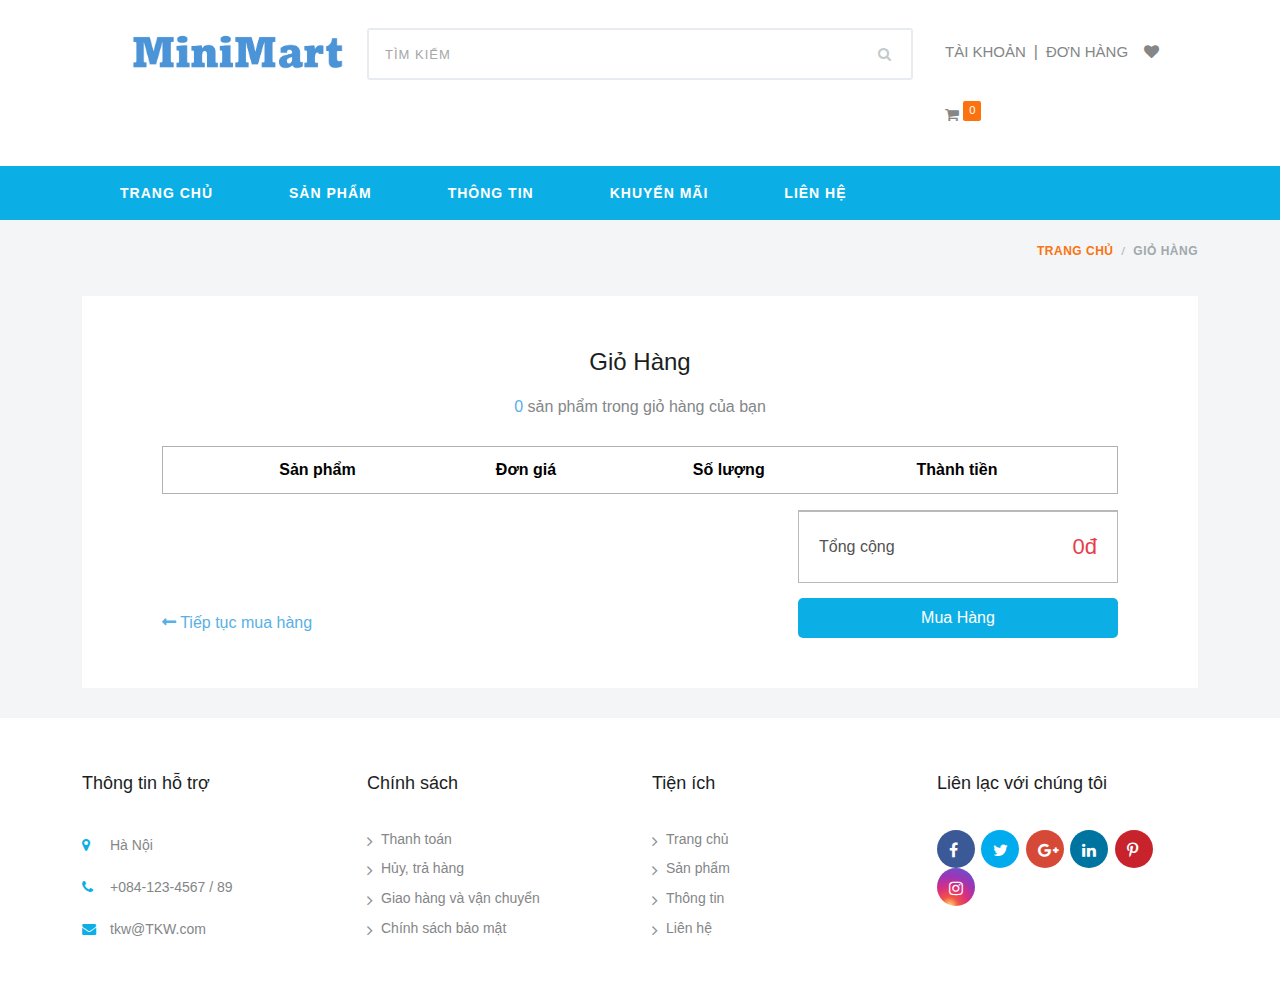
<file: template/cart.html>
<!DOCTYPE html>
<html lang="en">

<head>
    <meta charset="utf-8">
    <meta http-equiv="X-UA-Compatible" content="IE=edge">
    <meta name="viewport" content="width=device-width, initial-scale=1">
    <title>Giỏ hàng</title>
    <!-- Fontawsome -->
    <link rel="stylesheet" href="https://cdnjs.cloudflare.com/ajax/libs/font-awesome/5.15.4/css/all.min.css">
    <link rel="stylesheet" href="https://cdnjs.cloudflare.com/ajax/libs/font-awesome/4.7.0/css/font-awesome.min.css">
    <!-- Bootstrap -->
    <link href="https://cdn.jsdelivr.net/npm/bootstrap@5.3.3/dist/css/bootstrap.min.css" rel="stylesheet"
        integrity="sha384-QWTKZyjpPEjISv5WaRU9OFeRpok6YctnYmDr5pNlyT2bRjXh0JMhjY6hW+ALEwIH" crossorigin="anonymous">
    <script src="https://cdn.jsdelivr.net/npm/bootstrap@5.3.3/dist/js/bootstrap.bundle.min.js"
        integrity="sha384-YvpcrYf0tY3lHB60NNkmXc5s9fDVZLESaAA55NDzOxhy9GkcIdslK1eN7N6jIeHz"
        crossorigin="anonymous"></script>
    <!-- Style CSS -->
    <link href="../static/css/style.css" rel="stylesheet">

</head>

<body>
    
    <div id="header"></div>

    <div class="page-header">
        <div class="container">
            <div class="row">
                <div class="col-lg-12 col-md-12 col-sm-12 col-xs-12">

                    <div class="page-breadcrumb">
                        <ol class="breadcrumb">
                            <li><a href="#">Trang chủ</a></li>
                            <li>Giỏ hàng</li>
                        </ol>
                    </div>

                </div>
            </div>
        </div>
    </div>

    <div id="main-content-cart"></div>

    <div id="footer"></div>
    <script type="module" src="../static/js/service/Cart.js"></script>
</body>

</html>
</file>
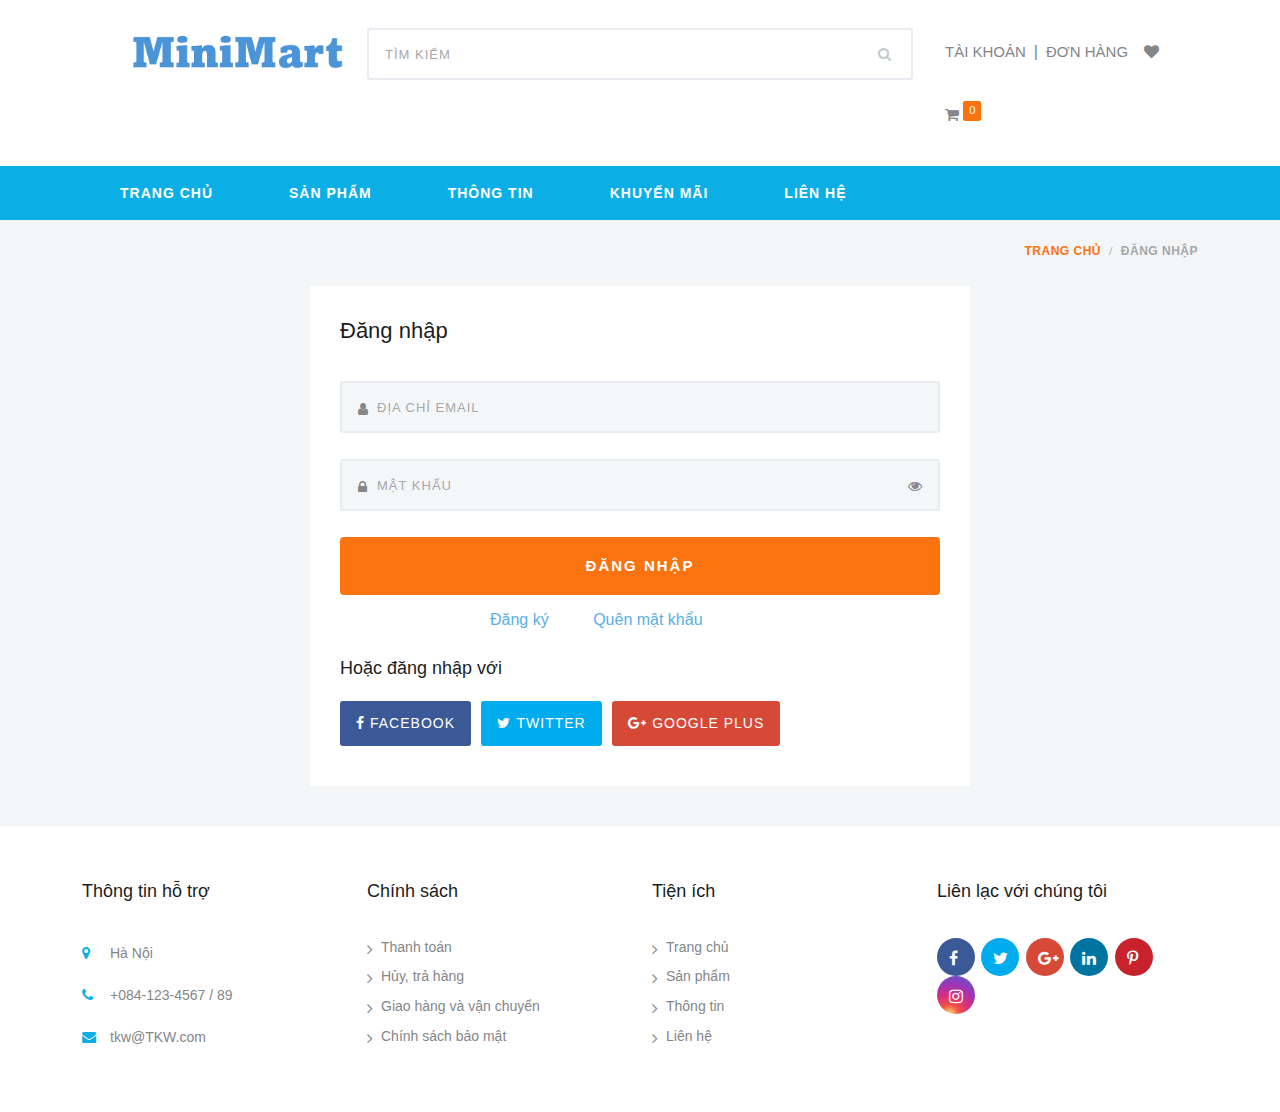
<file: template/login-form.html>
<!DOCTYPE html>
<html lang="vi">

<head>
    <meta charset="utf-8">
    <meta http-equiv="X-UA-Compatible" content="IE=edge">
    <meta name="viewport" content="width=device-width, initial-scale=1">
    <title>Đăng nhập</title>
    <!-- Fontawesome -->
    <link rel="stylesheet" href="https://cdnjs.cloudflare.com/ajax/libs/font-awesome/5.15.4/css/all.min.css">
    <link rel="stylesheet" href="https://cdnjs.cloudflare.com/ajax/libs/font-awesome/4.7.0/css/font-awesome.min.css">
    <!-- Bootstrap -->
    <link href="https://cdn.jsdelivr.net/npm/bootstrap@5.3.3/dist/css/bootstrap.min.css" rel="stylesheet"
        integrity="sha384-QWTKZyjpPEjISv5WaRU9OFeRpok6YctnYmDr5pNlyT2bRjXh0JMhjY6hW+ALEwIH" crossorigin="anonymous">
    <script src="https://cdn.jsdelivr.net/npm/bootstrap@5.3.3/dist/js/bootstrap.bundle.min.js"
        integrity="sha384-YvpcrYf0tY3lHB60NNkmXc5s9fDVZLESaAA55NDzOxhy9GkcIdslK1eN7N6jIeHz"
        crossorigin="anonymous"></script>

    <!-- Style CSS -->
    <link href="../static/css/style.css" rel="stylesheet">
</head>

<body>
    <div id="header"></div>
    
    <div class="page-header">
        <div class="container">
            <div class="row">
                <div class="col-lg-12 col-md-12 col-sm-12 col-xs-12">
                    <div class="page-breadcrumb">
                        <ol class="breadcrumb">
                            <li><a href="#">Trang chủ</a></li>
                            <li>Đăng nhập</li>
                        </ol>
                    </div>
                </div>
            </div>
        </div>
    </div>

    <div class="content">
        <div class="container">
            <div class="box">
                <div class="row">
                    <div class="col-lg-offset-1 col-lg-5 col-md-offset-1 col-md-5 col-sm-12 col-xs-12"
                        style="margin: auto; width: 60%;">
                        <div class="box-body" style="margin: auto;">
                            <div class="row">
                                <div class="col-lg-12 col-md-12 col-sm-6 col-xs-12" style="margin-bottom: 20px;">
                                    <h3 style="margin-bottom: 10;">Đăng nhập</h3>
                                </div>
                                <!-- form -->
                                <form>
                                    <div class="col-lg-12 col-md-12 col-sm-12 col-xs-12">
                                        <div class="form-group">
                                            <label class="control-label sr-only" for="email"></label>
                                            <div class="login-input">
                                                <input id="email" name="email" type="text" class="form-control"
                                                    placeholder="Địa chỉ email" required>
                                                <div class="login-icon"><i class="fa fa-user"></i></div>
                                            </div>
                                        </div>
                                    </div>
                                    <div class="col-lg-12 col-md-12 col-sm-12 col-xs-12">
                                        <div class="form-group">
                                            <label class="control-label sr-only" for="password"></label>
                                            <div class="login-input">
                                                <input id="password" name="password" type="password"
                                                    class="form-control" placeholder="Mật khẩu" required>
                                                <div class="login-icon"><i class="fa fa-lock"></i></div>
                                                <div class="eye-icon"><i class="fa fa-eye"></i></div>
                                            </div>
                                        </div>
                                    </div>
                                    <div class="col-lg-12 col-md-12 col-sm-12 col-xs-12" style="margin-bottom: 20px;">
                                        <button class="btn btn-primary btn-block"
                                            style="margin-bottom: 10px; width:100%;">Đăng nhập</button>
                                        <div style="margin: 0 auto; width: 50%;">
                                            <a href="signup-form.html" style="margin-right: 40px;"
                                                class="text-blue">Đăng ký</a>
                                            <a href="#" class="text-blue">Quên mật khẩu</a>
                                        </div>
                                    </div>
                                </form>

                                <div class="col-lg-12 col-md-12 col-sm-12 col-xs-12">
                                    <h4 class="mb20">Hoặc đăng nhập với</h4>
                                    <div class="social-media">
                                        <a href="#" class="btn-social-rectangle btn-facebook"><i
                                                class="fa fa-facebook"></i><span class="social-text">Facebook</span></a>
                                        <a href="#" class="btn-social-rectangle btn-twitter"><i
                                                class="fa fa-twitter"></i><span class="social-text">Twitter</span></a>
                                        <a href="#" class="btn-social-rectangle btn-googleplus"><i
                                                class="fa fa-google-plus"></i><span class="social-text">Google
                                                Plus</span></a>
                                    </div>
                                </div>
                                <!-- /.form -->
                            </div>
                        </div>
                    </div>
                </div>
            </div>
        </div>
    </div>

    <div id="footer"></div>

    <script type="module" src="../static/js/service/CommonElement.js"></script>
    <script type="module" >
        import { headerWrapper, footer } from "../static/js/service/CommonElement.js"
        document.addEventListener('DOMContentLoaded', function () {
            document.getElementById('header').innerHTML = headerWrapper
            document.getElementById('footer').innerHTML = footer
        });
    </script>
</body>

</html>
</file>
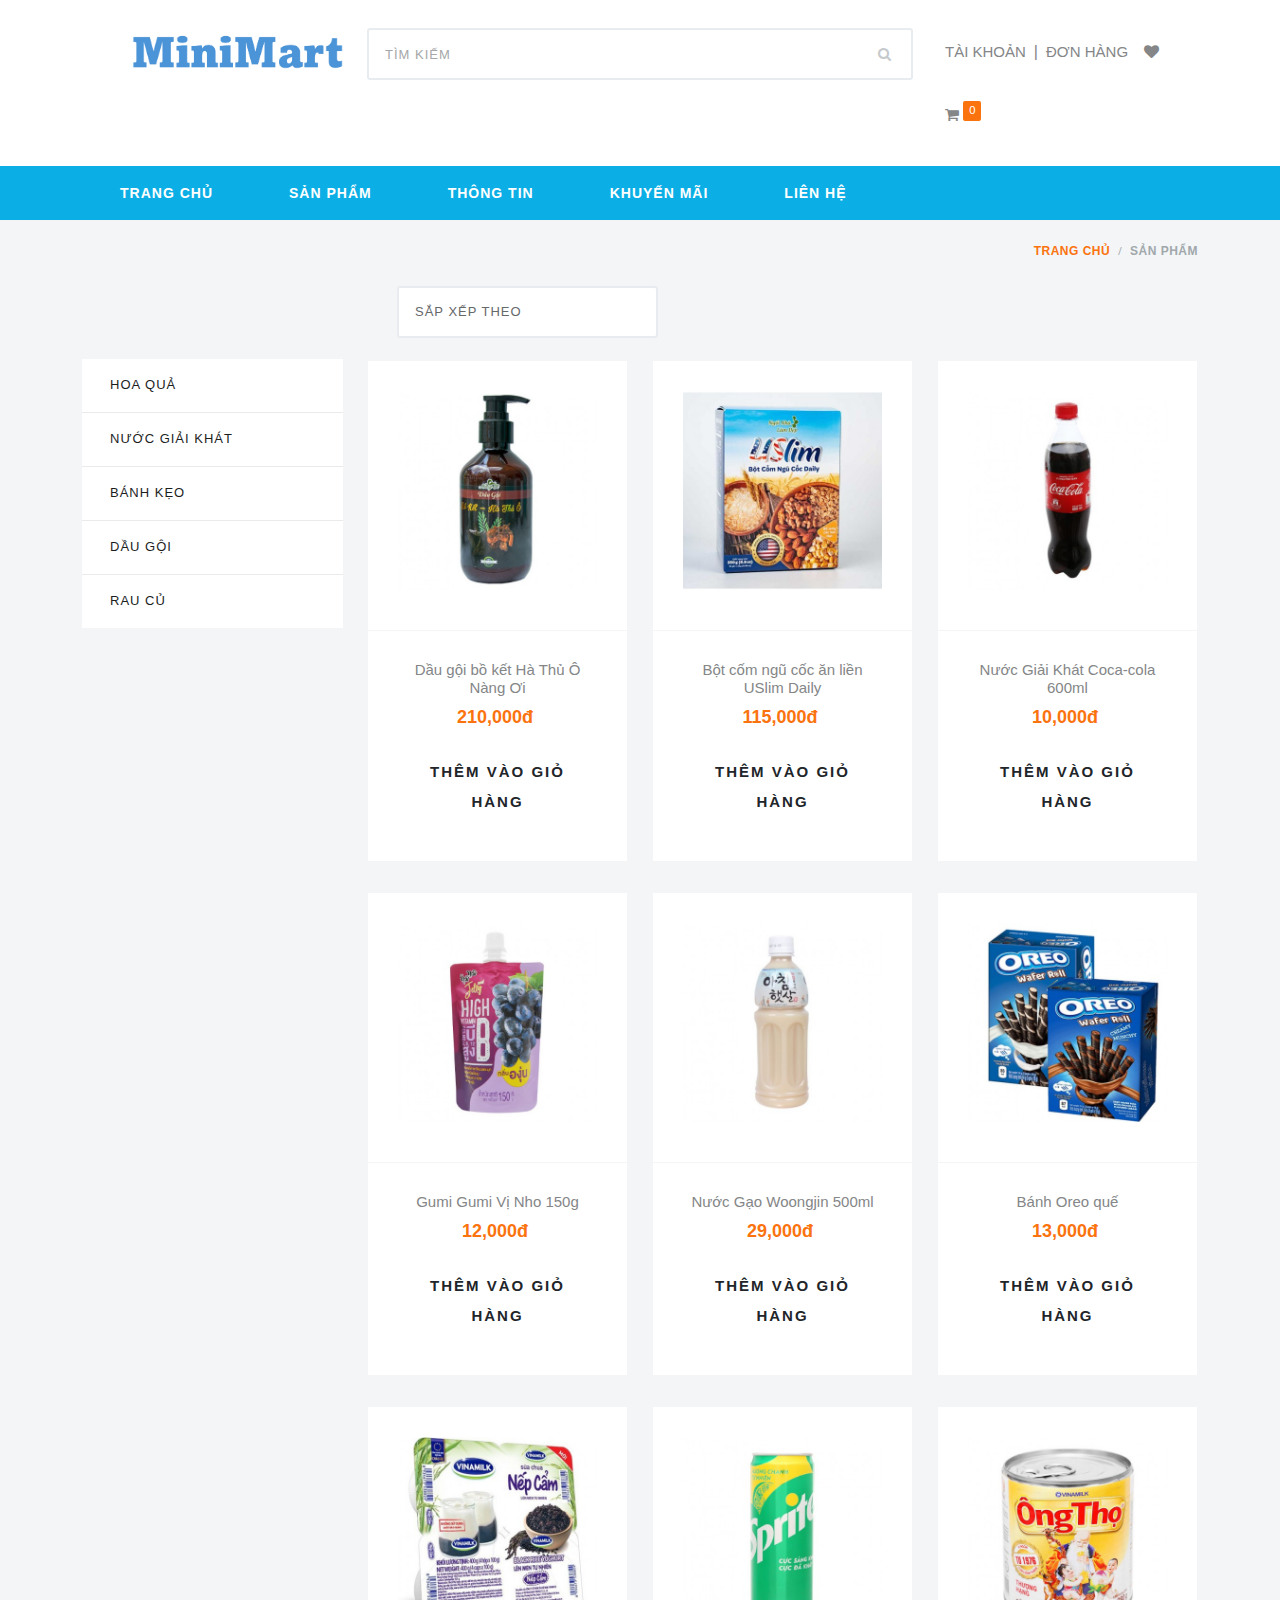
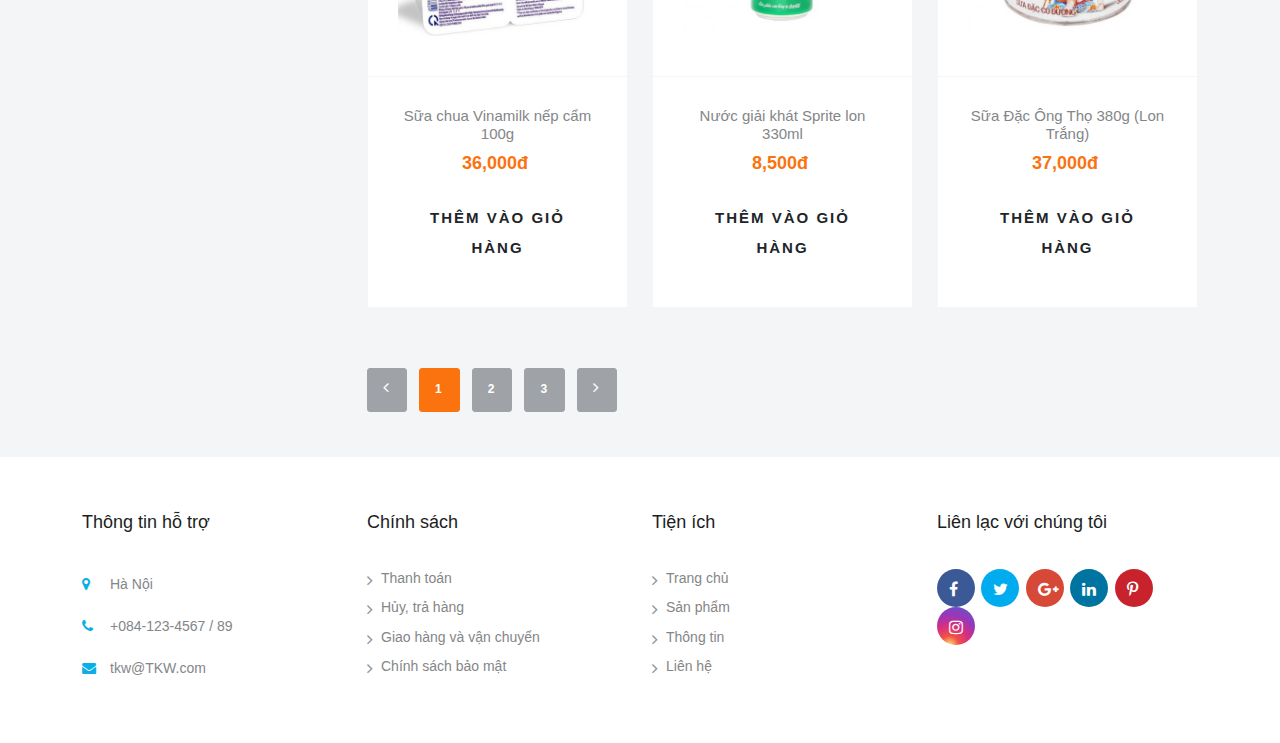
<file: template/product-list.html>
<!DOCTYPE html>
<html lang="en">

<head>
    <meta charset="utf-8">
    <meta http-equiv="X-UA-Compatible" content="IE=edge">
    <meta name="viewport" content="width=device-width, initial-scale=1">
    <meta name="description" content="">
    <meta name="keywords" content="">
    <title>Sản phẩm</title>
    <!-- Fontawsome -->
    <link rel="stylesheet" href="https://cdnjs.cloudflare.com/ajax/libs/font-awesome/5.15.4/css/all.min.css">
    <link rel="stylesheet" href="https://cdnjs.cloudflare.com/ajax/libs/font-awesome/4.7.0/css/font-awesome.min.css">
    <!-- Bootstrap -->
    <link href="https://cdn.jsdelivr.net/npm/bootstrap@5.3.3/dist/css/bootstrap.min.css" rel="stylesheet"
        integrity="sha384-QWTKZyjpPEjISv5WaRU9OFeRpok6YctnYmDr5pNlyT2bRjXh0JMhjY6hW+ALEwIH" crossorigin="anonymous">
    <script src="https://cdn.jsdelivr.net/npm/bootstrap@5.3.3/dist/js/bootstrap.bundle.min.js"
        integrity="sha384-YvpcrYf0tY3lHB60NNkmXc5s9fDVZLESaAA55NDzOxhy9GkcIdslK1eN7N6jIeHz"
        crossorigin="anonymous"></script>
    <!-- Style CSS -->
    <link href="../static/css/style.css" rel="stylesheet">
</head>

<body>
    <div id="header"></div>

    <div class="page-header">
        <div class="container">
            <div class="row">
                <div class="col-lg-12 col-md-12 col-sm-12 col-xs-12">
                    <div class="page-breadcrumb">
                        <ol class="breadcrumb">
                            <li><a href="#">Trang chủ</a></li>
                            <li>Sản phẩm</li>
                        </ol>
                    </div>
                </div>
            </div>
        </div>
    </div>

    <div id="main-content-products"></div>

    <div id="footer"></div>

    <script type="module" src="../static/js/service/ProductList.js" defer></script>
</body>



</html>
</file>
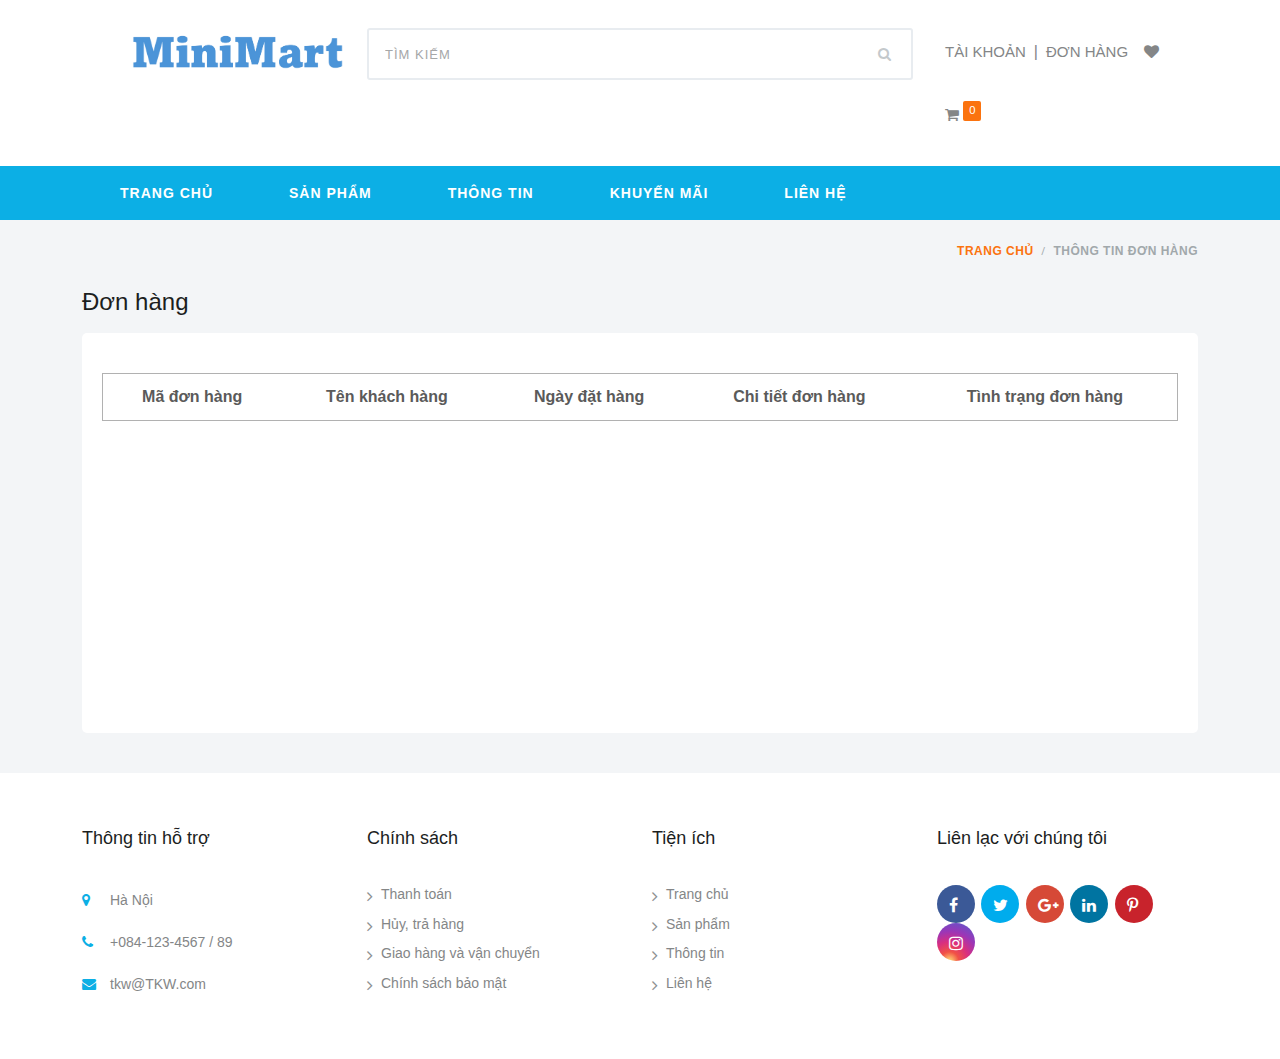
<file: template/receipts.html>
<!DOCTYPE html>
<html lang="en">

<head>
    <meta charset="utf-8">
    <meta http-equiv="X-UA-Compatible" content="IE=edge">
    <meta name="viewport" content="width=device-width, initial-scale=1">
    <title>Đơn hàng</title>
    <!-- Fontawsome -->
    <link rel="stylesheet" href="https://cdnjs.cloudflare.com/ajax/libs/font-awesome/5.15.4/css/all.min.css">
    <link rel="stylesheet" href="https://cdnjs.cloudflare.com/ajax/libs/font-awesome/4.7.0/css/font-awesome.min.css">
    <!-- Bootstrap -->
    <link href="https://cdn.jsdelivr.net/npm/bootstrap@5.3.3/dist/css/bootstrap.min.css" rel="stylesheet"
        integrity="sha384-QWTKZyjpPEjISv5WaRU9OFeRpok6YctnYmDr5pNlyT2bRjXh0JMhjY6hW+ALEwIH" crossorigin="anonymous">
    <script src="https://cdn.jsdelivr.net/npm/bootstrap@5.3.3/dist/js/bootstrap.bundle.min.js"
        integrity="sha384-YvpcrYf0tY3lHB60NNkmXc5s9fDVZLESaAA55NDzOxhy9GkcIdslK1eN7N6jIeHz"
        crossorigin="anonymous"></script>
    <!-- Style CSS -->
    <link rel="stylesheet" href="../static/css/style.css">

</head>

<body>
    <div id="whole-page-receipts"></div>

    <script type="module" src="../static/js/service/Receipts.js" defer></script>
</body>

</html>
</file>
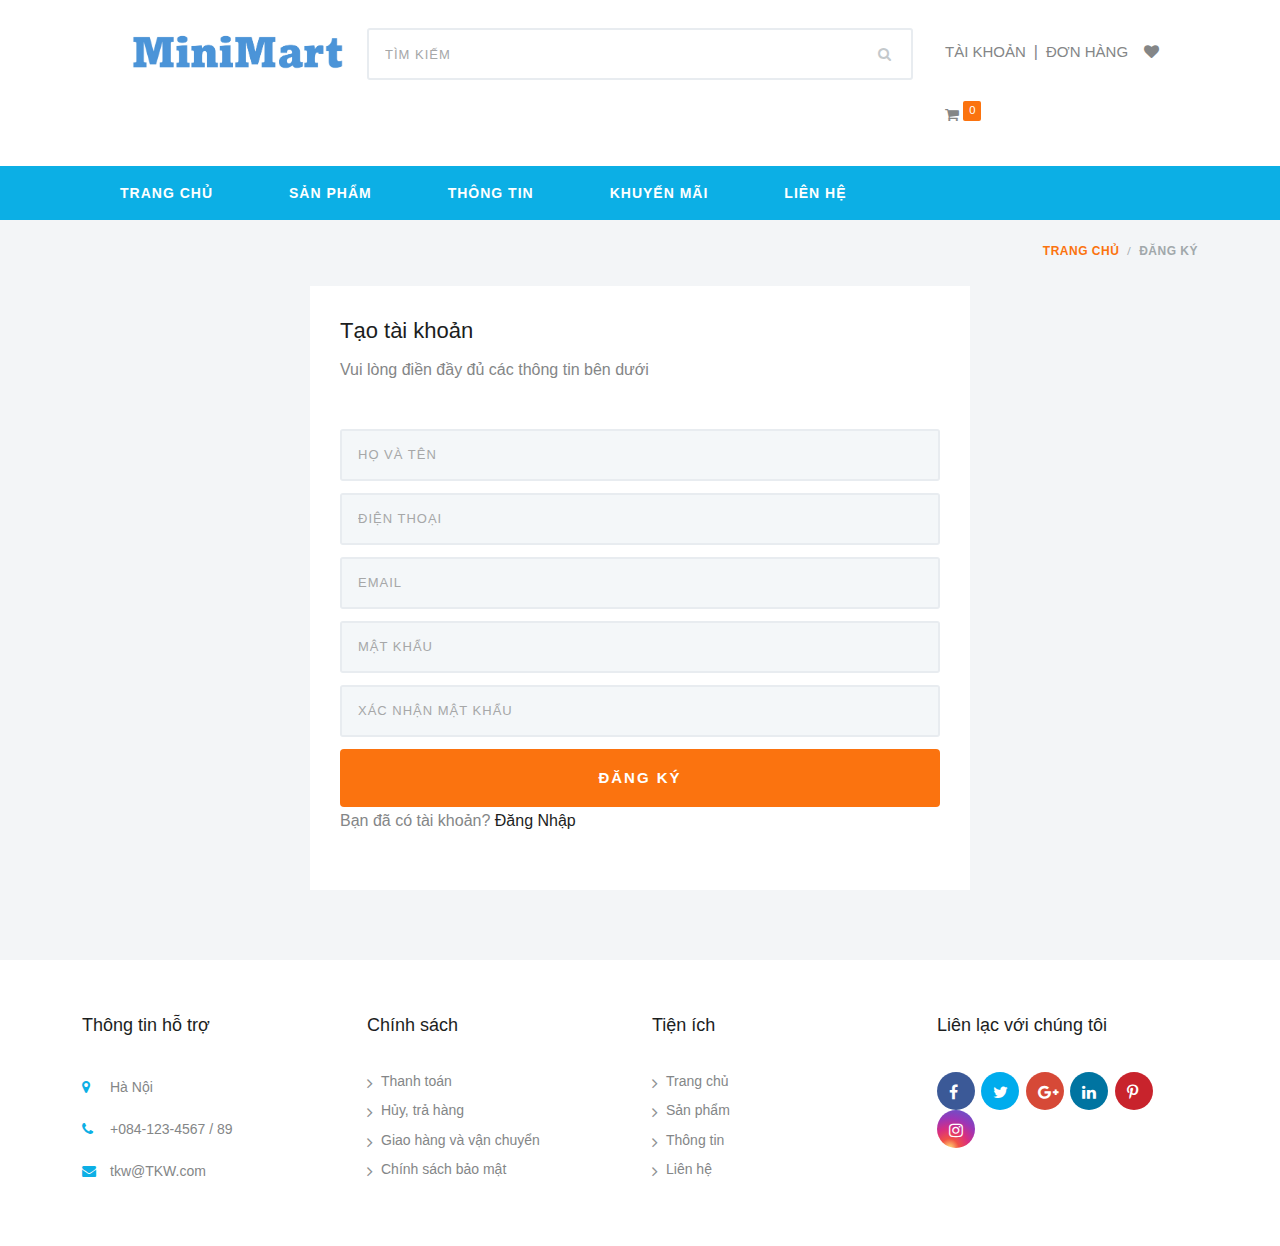
<file: template/signup-form.html>
<!DOCTYPE html>
<html lang="en">

<head>
    <meta charset="utf-8">
    <meta http-equiv="X-UA-Compatible" content="IE=edge">
    <meta name="viewport" content="width=device-width, initial-scale=1">
    <title>Đăng kí</title>
    <!-- Fontawsome -->
    <link rel="stylesheet" href="https://cdnjs.cloudflare.com/ajax/libs/font-awesome/5.15.4/css/all.min.css">
    <link rel="stylesheet" href="https://cdnjs.cloudflare.com/ajax/libs/font-awesome/4.7.0/css/font-awesome.min.css">
    <!-- Bootstrap -->
    <link href="https://cdn.jsdelivr.net/npm/bootstrap@5.3.3/dist/css/bootstrap.min.css" rel="stylesheet"
        integrity="sha384-QWTKZyjpPEjISv5WaRU9OFeRpok6YctnYmDr5pNlyT2bRjXh0JMhjY6hW+ALEwIH" crossorigin="anonymous">
    <script src="https://cdn.jsdelivr.net/npm/bootstrap@5.3.3/dist/js/bootstrap.bundle.min.js"
        integrity="sha384-YvpcrYf0tY3lHB60NNkmXc5s9fDVZLESaAA55NDzOxhy9GkcIdslK1eN7N6jIeHz"crossorigin="anonymous"></script>
    <!-- Style CSS -->
    <link href="../static/css/style.css" rel="stylesheet">
</head>

<body>
    <div id="header"></div>
    <div class="page-header">
        <div class="container">
            <div class="row">
                <div class="col-lg-12 col-md-12 col-sm-12 col-xs-12">

                    <div class="page-breadcrumb">
                        <ol class="breadcrumb">
                            <li><a href="#">Trang chủ</a></li>
                            <li>Đăng ký</li>
                        </ol>
                    </div>

                </div>
            </div>
        </div>
    </div>
    <div class="content">
        <div class="container">
            <div class="box sing-form">
                <div class="row">
                    <div class="col-lg-offset-1 col-lg-5 col-md-offset-1 col-md-5 col-sm-12 col-xs-12 " style="margin-left: auto; margin-right: auto; width: 60%">
                        <div class="box-body">
                            <div class="row">
                                <div class="col-lg-12 col-md-12 col-sm-6 col-xs-12" style="margin-bottom: 20px;" >
                                    <h3 style="margin-bottom: 10px;">Tạo tài khoản</h3>
                                    <p>Vui lòng điền đầy đủ các thông tin bên dưới</p>
                                </div>
                                <form>
                                    <div class="col-lg-12 col-md-12 col-sm-12 col-xs-12">
                                        <div class="form-group">
                                            <label class="control-label sr-only" for="name">

                                            </label>
                                            <input id="name" name="name" type="text" class="form-control"
                                                placeholder="Họ và tên" required>
                                        </div>
                                    </div>
                                    <div class="col-lg-12 col-md-12 col-sm-12 col-xs-12">
                                        <div class="form-group">
                                            <label class="control-label sr-only" for="phone"></label>
                                            <input id="phone" name="phone" type="text" class="form-control"
                                                placeholder="Điện thoại" required>
                                        </div>
                                    </div>
                                    <div class="col-lg-12 col-md-12 col-sm-12 col-xs-12">
                                        <div class="form-group">
                                            <label class="control-label sr-only" for="email"></label>
                                            <input id="email" name="emaol" type="text" class="form-control"
                                                placeholder="Email" required>
                                        </div>
                                    </div>
                                    <div class="col-lg-12 col-md-12 col-sm-12 col-xs-12">
                                        <div class="form-group">
                                            <label class="control-label  sr-only" for="password"></label>
                                            <input id="password" name="password" type="password" class="form-control"
                                                placeholder="Mật khẩu" required>
                                        </div>
                                    </div>
                                    <div class="col-lg-12 col-md-12 col-sm-12 col-xs-12">
                                        <div class="form-group">
                                            <label class="control-label  sr-only" for="re_password"></label>
                                            <input id="re_password" name="re_password" type="password"
                                                class="form-control" placeholder="Xác nhận mật khẩu" required>
                                        </div>
                                    </div>

                                    <div class="col-lg-12 col-md-12 col-sm-12 col-xs-12 ">
                                        <button class="btn btn-primary btn-block" style="width: 100%; margin-left: auto; margin-right: auto;">Đăng Ký</button>
                                        <div>
                                            <p>Bạn đã có tài khoản?<a href="login-form.html"> Đăng Nhập</a></p>
                                        </div>
                                    </div>
                                </form>
                            </div>
                        </div>
                    </div>
                </div>
            </div>
        </div>
    </div>
    <div id="footer"></div>

    <script type="module" src="../static/js/service/CommonElement.js"></script>
    <script type="module" >
        import { headerWrapper, footer } from "../static/js/service/CommonElement.js"
        document.addEventListener('DOMContentLoaded', function () {
            document.getElementById('header').innerHTML = headerWrapper
            document.getElementById('footer').innerHTML = footer
        });
    </script>
</body>

</html>
</file>
<file: static/css/style.css>
/*  Body / Typography  */

body {
  -webkit-font-smoothing: antialiased;
  text-rendering: optimizeLegibility;
  font-family: "Roboto Condensed", sans-serif;
  letter-spacing: 0px;
  font-size: 16px;
  color: #848687;
  font-weight: 400;
  line-height: 30px;
  background-color: #f3f5f7;
}
h2,
h3,
h4,
h5{
  color: #1c1e1e;
  margin: 0px 0px 15px 0px;
  font-weight: 400;
  font-family: "Roboto Condensed", sans-serif;
}
h2 {
  font-size: 24px;
  line-height: 32px;
}
h3 {
  font-size: 22px;
  line-height: 30px;
}
h4 {
  font-size: 18px;
  line-height: 26px;
}
h5 {
  font-size: 14px;
  font-weight: 400;
}
p {
  margin: 0 0 24px;
  line-height: 1.8;
}
ul{
  list-style: none;
  margin: 0;
  padding: 0;
}
a {
  text-decoration: none;
  color: #1c1e1e;
  -webkit-transition: all 0.3s;
  -moz-transition: all 0.3s;
  transition: all 0.3s;
}
a:focus,
a:hover {
  text-decoration: none;
  color: #fb730f;
}
strong {
  color: #1c1e1e;
}
    /*  Form Elements:  */
.control-label {
 font-size: 13px;
 text-transform: capitalize;
 color: #3c424b;
 margin-bottom: 10px;
 text-transform: uppercase;
 letter-spacing: 1px;
    }
.form-group {
  margin-bottom: 5px;
}
.form-control {
  border-radius: 3px;
  color: #656869;
  font-size: 13px;
  font-weight: 400;
  width: 100%;
  height: 52px;
  padding: 12px 16px;
  line-height: 1.42857143;
  border: 2px solid #e8ecf0;
  background-color: #fff;
  text-transform: uppercase;
  letter-spacing: 1px;
  margin-bottom: 12px;
  -webkit-box-shadow: inset 0 0px 0px rgba(0, 0, 0, 0.075);
  box-shadow: inset 0 0px 0px rgba(0, 0, 0, 0.075);
}
.form-control:focus {
  border-color: #a5a8ab;
  outline: 0;
  -webkit-box-shadow: none;
  box-shadow: none;
}
input::-webkit-input-placeholder {
  color: #a6a7a8 !important;
  opacity: 1;
}
/*-------------- align ------------*/

.alignright {
  float: right;
  margin: 0px 0 20px 30px;
}
    /* Buttons  */
.btn {
  font-family: "Roboto Condensed", sans-serif;
  font-size: 15px;
  text-transform: uppercase;
  font-weight: 700;
  padding: 14px 26px;
  border-radius: 4px;
  line-height: 2;
  letter-spacing: 2px;
  border: transparent;
  -webkit-transition: all 0.3s;
  -moz-transition: all 0.3s;
  transition: all 0.3s;
  word-wrap: break-word;
  white-space: normal !important;
}
.btn-default {
  background-color: #0cafe5;
  color: #fff;
}
.btn-default:hover {
  background-color: #0e9bc9;
  color: #fff;
}
.btn-primary {
  background-color: #fb730f;
  color: #fff;
}
.btn-primary:hover {
  background-color: #ed6908;
  color: #fff;
}
.btn-primary.focus,
.btn-primary:focus {
  background-color: #ed6908;
  color: #fff;
}

    /* Section space  */
.content {
  padding-top: 20px;
  padding-bottom: 40px;
}
   /*  Padding space  */
.pinside20 {
  padding: 20px;
}
/* Background & Block color  */
.text-blue{
  color:rgb(88,176,229);
}

.title {
  color: #1c1e1e;
}
.text-red{
  color: rgb(231,61,75);
}
/* Bullet/arrow  */
.arrow {
  position: relative;
}
.arrow li {
  padding-left: 14px;
  line-height: 30px;
  font-size: 14px;
}
.arrow li:before {
  font-family: "FontAwesome";
  display: inline-block;
  position: absolute;
  left: 0;
  font-size: 16px;
  color: #8e9091;
  content: "\f105";
}
 /*  Image Hover Effect  */
img {
  width: auto;
  max-width: 100%;
  height: auto;
  margin: 0;
  padding: 0;
  border: none;
  line-height: normal;
  vertical-align: middle;
}
    /*  Header Regular  */
.page-breadcrumb {
  color: #a1a8ab;
  float: right;
}
.page-breadcrumb .breadcrumb {
  background-color: transparent;
  margin-bottom: 0px;
  font-size: 12px;
  font-weight: 700;
  border: none;
  letter-spacing: 0.5px;
  text-transform: uppercase;
  color: #a1a8ab;
  padding: 16px 0px 0px 0px;
}
.breadcrumb > li + li:before {
  padding: 0 8px;
  color: #a1a8ab;
  content: "/";
  font-family: "FontAwesome";
}
.breadcrumb > li > a {
  color: #fb730f;
}

.header-wrapper {
  padding-top: 20px;
  padding-bottom: 20px;
  z-index: 9;
  position: relative;
  background-color: #fff;
}
.logo {
  margin-top: 6px;
}
.top-header {
  background-color: #e9edf0;
}
.top-header ul {
}
.top-header ul li {
  float: left;
  padding: 0px 22px;
  font-size: 14px;
  font-weight: 700;
  color: #848687;
}
.top-text {
  font-size: 14px;
  color: #848687;
  margin-bottom: 0px;
}
.search-bg {
  position: relative;
  top: 8px;
}
.search-bg .form-control {
  height: 52px;
}
.search-bg button {
  background-color: transparent;
  border: transparent;
  color: #c4c9cc;
  font-size: 14px;
  position: absolute;
  right: 0px;
  padding: 11px 22px;
  bottom: 0;
}
.account-section {
  line-height: 63px;
}
.account-section ul {
  padding-left: 0px;
}
.account-section ul li {
  float: left;
}
.account-section ul li a {
  font-weight: 400;
  font-size: 15px;
  color: #848687;
  padding: 0px 8px;
  text-transform: uppercase;
}
.account-section ul li a:hover {
  color: #fb730f;
}
.cart-quantity {
  background-color: #fb730f;
  padding: 4px 6px;
  color: #fff;
  border-radius: 2px;
  line-height: 1;
  display: inline-block;
}
    /* Navigations Regular  */
.navigation {
  background-color: #0cafe5;
  position: relative;
  z-index: 9999;
  top: 20px;
}
#navigation {
  float: left;
}
#navigation,
#navigation ul,
#navigation ul li,
#navigation ul li a,
#navigation #menu-button {
  margin: 0;
  padding: 0;
  border: 0;
  list-style: none;
  line-height: 1;
  display: block;
  position: relative;
  -webkit-box-sizing: border-box;
  -moz-box-sizing: border-box;
  box-sizing: border-box;
}
#navigation:after,
#navigation > ul:after {
  content: ".";
  display: block;
  clear: both;
  visibility: hidden;
  line-height: 0;
  height: 0;
}
#navigation #menu-button {
  display: none;
}
#navigation {
  font-family: "Roboto Condensed", sans-serif;
  -webkit-font-smoothing: antialiased;
  text-rendering: optimizeLegibility;
}
#navigation > ul > li {
  float: left;
}
#navigation > ul > li > a {
  padding: 20px 38px;
  font-size: 14px;
  color: #fff;
  letter-spacing: 1px;
  text-decoration: none;
  font-weight: 700;
  text-transform: uppercase;
}
#navigation > ul > li:hover > a {
  color: #fff;
  background-color: #0796c5;
}
#navigation ul ul {
  position: absolute;
  left: -9999px;
  margin: -1px;
}
#navigation li:hover > ul {
  left: auto;
}
#navigation li:hover > ul > li {
  height: 51px;
}
/*  Footer  */
.footer {
  background-color: #fff;
  padding-top: 50px;
  color: #848687;
  font-weight: 400;
}
.footer-title {
  margin-bottom: 32px;
  color: #1c1e1e;
  letter-spacing: 0px;
  font-size: 18px;
  font-weight: 400;
}
.footer-widget {
  margin-bottom: 60px;
}
.footer-widget ul {
  margin-bottom: 25px;
}
.footer-widget ul li {
  line-height: 1.4;
  margin-bottom: 10px;
}
.footer-widget ul li a {
  font-size: 14px;
  color: #848687;
  letter-spacing: 0px;
  font-weight: 400;
  line-height: 0;
}
.footer-widget ul li a:hover {
  color: #0cafe5;
}
.contact-info {
  margin-bottom: 12px;
  font-size: 14px;
}
.contact-icon {
  width: 28px;
  float: left;
  color: #0cafe5;
}
.contact-text {
  font-weight: 400;
  display: table-cell;
}
.btn-twitter {
  background: #00aced;
  color: #fff;
}
.btn-twitter:hover,
.btn-twitter:active {
  background: #0084b4;
  color: #fff;
}
.btn-facebook {
  background: #3b5997;
  color: #fff;
}
.btn-facebook:hover,
.btn-facebook:active {
  background: #2d4372;
  color: #fff;
}
.btn-googleplus {
  background: #d64937;
  color: #fff;
}
.btn-googleplus {
  background: #d64937;
  color: #fff;
}
.btn-googleplus:hover,
.btn-googleplus:active {
  background: #b53525;
  color: #fff;
}
.btn-instagram {
  background: radial-gradient(
    circle at 33% 100%,
    #fed373 2%,
    #f15245 20%,
    #d92e7f 42%,
    #9b36b7 65%,
    #515ecf
  );
  color: #fff;
}
.btn-instagram:hover,
.btn-instagram:active {
  background: radial-gradient(
    circle at 33% 100%,
    #fed373 4%,
    #f15245 30%,
    #d92e7f 62%,
    #9b36b7 85%,
    #515ecf
  );
  color: #fff;
}
.btn-pinterest {
  background-color: #c8232c;
  color: #fff;
}
.btn-pinterest:hover,
.btn-pinterest:active {
  background-color: #b0171f;
  color: #fff;
}
.btn-linkedin {
  background: #0074a1;
  color: #fff;
}
.btn-linkedin:hover,
.btn-linkedin:active {
  background: #006288;
  color: #fff;
}
.ft-social {
}
.btn-social {
  -webkit-font-smoothing: antialiased;
  font-size: 16px;
  padding: 12px 12px;
  margin-right: 2px;
  border-radius: 100%;
  display: inline-block;
  width: 38px;
  height: 38px;
  line-height: 1;
}

/*-------------- tiny footer ------------*/
.tiny-footer {
  background-color: #edf0f2;
  font-size: 14px;
}
.tiny-footer p {
  margin-top: 10px;
}
.payment-method {
  margin-top: 10px;
}
.payment-method ul {
}
.payment-method ul li {
  float: left;
  margin-right: 5px;
}
.payment-method ul li a {
  color: #82878a;
}
.payment-method ul li a:hover {
  color: #fb730f;
}

/*-------------- tiny footer ------------*/

 /* Product List  */

.product-block {
  border: 1px solid #f3f5f7;
  text-align: center;
  background-color: #fff;
  min-height: 427px;
}
.product-img {
  padding: 30px;
  margin-bottom: 10px;
  min-height: 180px;
}
.product-content {
  border-top: 1px solid #f3f5f7;
  padding: 30px;
}
.product-title {
  color: #848687;
  font-size: 15px;
}
.product-content h5 {
  margin-bottom: 5px;
}
.product-meta {
  margin-bottom: 10px;
}
.product-price {
  margin-bottom: 0px;
  font-size: 18px;
  font-weight: 700;
  color: #fb730f;
  display: inline-block;
  margin-right: 5px;
}

.product-block:hover {
  background-color: #fff;
  -webkit-box-shadow: 0px 4px 14px 0px rgba(0, 0, 0, 0.75);
  -moz-box-shadow: 0px 4px 14px 0px rgba(0, 0, 0, 0.1);
  box-shadow: 0px 4px 14px 0px rgba(0, 0, 0, 0.1);
  cursor: pointer;
  border: 1px solid #e6eaed;
}
.product-block:active {
  background-color: #fff;
  -webkit-box-shadow: 0px 4px 14px 0px rgba(0, 0, 0, 0.75);
  -moz-box-shadow: 0px 4px 14px 0px rgba(0, 0, 0, 0.1);
  box-shadow: 0px 4px 14px 0px rgba(0, 0, 0, 0.1);
  cursor: pointer;
  border: 1px solid #e6eaed;
}

 /* menu */
#cssmenu,
#cssmenu ul,
#cssmenu li,
#cssmenu a {
  margin: 0;
  padding: 0;
  border: 0;
  list-style: none;
  font-weight: normal;
  text-decoration: none;
  line-height: 1;
  font-family: "Lato", sans-serif;
  font-size: 14px;
  position: relative;
}
#cssmenu a {
  line-height: 1.3;
  padding: 18px 28px;
}
#cssmenu {
  margin-bottom: 30px;
  margin-top: 73px;
}
#cssmenu > ul > li {
  cursor: pointer;
  background: #fff;
  border-bottom: 1px solid #e8eaec;
}
#cssmenu > ul > li:last-child {
  border-bottom: 1px solid #fff;
}
#cssmenu > ul > li > a {
  font-size: 13px;
  display: block;
  color: #1c1e1e;
  background: #fff;
  font-weight: 400;
  text-transform: uppercase;
  letter-spacing: 1px;
}
#cssmenu > ul > li > a:hover {
  text-decoration: none;
  color: #ff3c2e;
}
/* pagination */
.pagination {
  display: inline-block;
  padding-left: 0;
  margin: 20px 0;
}
.st-pagination {
  margin-top: 30px;
  text-align: center;
}
.st-pagination .pagination > li > a {
  position: relative;
  float: left;
  line-height: 1.8;
  color: #fff;
  text-decoration: none;
  letter-spacing: 2px;
  font-size: 12px;
  border-radius: 3px;
  border: 1px solid #9fa3a7;
  background-color: #9fa3a7;
  font-weight: 700;
  text-transform: uppercase;
  margin-right: 8px;
  margin-bottom: 5px;
  padding: 10px 15px;
  margin-right: 12px;
}
.st-pagination .pagination > li > a:focus,
.st-pagination .pagination > li > a:hover {
  z-index: 2;
  color: #fff;
  background-color: #fb730f;
  border: #fb730f 1px solid;
}
.st-pagination .pagination > li:first-child > a {
  margin-left: 0;
  border-radius: 3px;
}
.st-pagination .pagination > li:last-child > a {
  border-radius: 3px;
}
.st-pagination .pagination > .active > a,
.st-pagination .pagination > .active > a:focus,
.st-pagination .pagination > .active > a:hover {
  z-index: 3;
  color: #fff;
  cursor: default;
  background-color: #fb730f;
  border: 1px solid #fb730f;
}

/*  Cart  */

/*==============cart page================*/

.cart-content{
  background-color: white;
  padding: 50px 80px;
}

.cart-content .title-header{
  text-align: center;
}

.cart-content .checkboxStyle{
  width: 20px;
  height: 20px;
}
.cart-content table{
  border: 1px solid rgb(177, 177, 177);
  width: 100%;
}

.cart-content table th{
  text-align: center;
}
.cart-content table tbody img{
  width: 100px;
}

.cart-content .item-center{
  height: 100%;
  display: flex;
  align-items: center;
  justify-content: center;
}

.cart-content .item-center i{
  cursor: pointer;
  font-size: 20px;
}

.cart-content .product-title{
  text-align:left;
  justify-content: left;
}

.cart-content table .quantity{
  display: flex;
}

.cart-content table .quantity .btn-quantity{
  background: rgba(240, 240, 240, 0.719);
  border: 1px solid rgb(207, 207, 207);
  padding:0px 5px;
  height: 35px;
  width: 35px;
  margin: 0;
  font-weight: 500;
  font-size: 25px;
}

.cart-content table .quantity .decrease-quantity {
  border-top-left-radius: 4px;
  border-bottom-left-radius: 4px;
}
.cart-content table .quantity .increase-quantity {
  border-top-right-radius: 4px;
  border-bottom-right-radius: 4px;
}

.cart-content table .quantity .quantity-input {
  width: 40px;
  font-size: 16px;
  text-align: center;
  height: 35px;
  box-sizing: border-box;
  margin: 0;
  border: 1px solid rgb(207, 207, 207);
  border-right: none;
  border-left: none;
  outline: 0;
}
.cart-content .prices-summary{
  display: flex;
  justify-content: space-between;
  align-items: flex-end;
}

.cart-content .prices-summary .left-content{
  vertical-align: bottom;
}
.cart-content .total-receipt{
  border: 1px solid rgb(185, 185, 185);
  width: 320px;
  box-sizing: border-box;
 
}
.cart-content .total-receipt .promotion-code{
  border-bottom: 1px solid rgb(185, 185, 185);
}

.cart-content .total-receipt .promotion-code input{
  width: 200px;
  outline: 0;
  padding: 3px 5px;
  box-sizing: border-box;
  height: 36px;
  border: 1px solid rgb(185, 185, 185);
}

.cart-content .total-receipt .promotion-code button{
  width: 70px;
  outline: 0;
  border: none;
  height: 36px;
  border-radius: 3px;
  box-sizing: border-box;
}


.cart-content .total-receipt .prices .prices-item{
  display: flex;
  justify-content: space-between;
  color: rgb(83, 83, 83);
}

.cart-content .total-receipt .prices-total{
  display: flex;
  justify-content: space-between;
  border-top: 1px solid rgb(185, 185, 185);
  color: rgb(83, 83, 83);
}

.cart-content .total-receipt .prices-total .prices-final{
  font-size: 22px;
 
}
.cart-content .prices-summary{
 
}

.cart-content .btn-checkout{
  width: 320px;
  display: block;
  text-align: center;
  height: 40px;
  padding: 5px 0;
  border-radius: 5px;
  margin-top: 15px;
}
.quantity-input::-webkit-outer-spin-button,
.quantity-input::-webkit-inner-spin-button {
  -webkit-appearance: none;
  margin: 0;
}

/* Sign up Form  */

.sing-form .form-control {
  background-color: #f4f7f9;
}

/* Login Form  */
.box-body {
  background-color: #ffffff;
  padding: 30px;
  margin-bottom: 30px;
}
.login-input {
  position: relative;
  margin-bottom: -21px;
}
.login-input .form-control {
  background-color: #f4f7f9;
  padding-left: 35px;
}
.login-icon {
  display: inline-block;
  position: relative;
  bottom: 51px;
  left: 18px;
  font-size: 14px;
}
.eye-icon {
  position: absolute;
  bottom: 52px;
  right: 18px;
  font-size: 14px;
}
.btn-social-rectangle,
.btn-facebook .btn-twitter .btn-googleplus {
  font-size: 14px;
  margin-right: 6px;
  display: inline-block;
  line-height: 1.2;
  padding: 14px 16px;
  margin-bottom: 10px;
  border-radius: 3px;
}
.social-text {
  font-size: 14px;
  text-transform: uppercase;
  padding-left: 6px;
  letter-spacing: 1px;
}
.mb20 {
  margin-bottom: 20px;
}


 /* Sidebar / Widgets  */

/*=================profile-receipt-page--===========*/
.receipt-infor{
  height: 400px;
  width: 100%;
  background: white;
  border-radius: 5px;
  padding: 40px 20px;
}

.receipt-infor .table{
  border: 1px solid rgb(177, 177, 177);
}

.receipt-infor .table .thead-light{
  background: #e9ecef;
}

.receipt-infor .table th,td{
  text-align: center;
  height: 45px;
}

.receipt-infor .table th{
  font-weight: 600;
  color: rgb(90, 90, 90);
}
.receipt-infor .table td{
  color: rgb(80, 78, 78);
  padding: 10px;
}

.receipt-infor .table a{
  color: rgb(88,176,229);
}


/*=========== receipt-details-page=============*/
.receipt-infor-details{
  height: auto;
  width: 100%;
  background: white;
  border-radius: 5px;
  padding: 40px 20px;

}

.receipt-infor-details .title-receipt{
  display: flex;
}

.receipt-infor-details .title-receipt .left-content{
  width: 40%;
  margin-right: 10px;
}
.receipt-infor-details .title-receipt .right-content{

}
.receipt-infor-details .title-receipt .content{
  border: 1px solid rgb(165, 165, 165);
  padding: 10px;
}

.receipt-infor-details .title-receipt .content p{
  margin-bottom: 10px;
  color: rgb(75, 75, 75);
}

.receipt-infor-details .table {
  border: 1px solid rgb(165, 165, 165);
  margin-top: 10px;
}

.receipt-infor-details .table th{
  color: rgb(88, 88, 88);
  font-weight: 600;
  text-align: center;
}

.receipt-infor-details .table td .item-center{
  height: 100%;
  display: flex;
  align-items: center;
  justify-content: center;
}
.receipt-infor-details .table .product-title{
  display: flex;
  text-align: left;
  align-items: center;
}

.receipt-infor-details .table .product-title img{
  width: 100px;
}
.receipt-infor-details .table .product-title p{
  margin-bottom: 5px;
  font-weight: 600;
  color: rgb(61, 61, 61);
}

.receipt-infor-details .table tfoot td{
  text-align: right;
}
.receipt-infor-details .table tfoot p{
  margin-bottom: 5px;
}

.receipt-infor-details .redirect-to-receipt{
  display: block;
  text-align: center;
}




/*==========  Non-Mobile First Method  ==========*/

/* Large Devices, Wide Screens */
@media only screen and (max-width: 1440px) {
}

@media only screen and (max-width: 1200px) {
}

/* Medium Devices, Desktops */
@media only screen and (max-width: 1024px) {
  .search-bg {
    top: 5px;
  }
  .account-section {
    line-height: 2;
  }
  .content {
    padding-bottom: 30px;
    padding-top: 30px;
  }
  #navigation > ul > li > a {
    padding: 20px 31px;
  }
}

/* Small Devices, Tablets */
@media only screen and (max-width: 768px) {
  .search-bg {
    top: 5px;
  }
  .account-section {
    line-height: 1.8;
  }
  .content {
    padding-bottom: 30px;
    padding-top: 30px;
  }
  .slider-captions {
    bottom: 45px;
  }
  .slider-img {
    height: inherit;
  }
  .slider .owl-theme .owl-nav .owl-next {
    top: 34%;
  }
  .slider .owl-theme .owl-nav .owl-prev {
    top: 34%;
  }
  .cta-img {
    display: none;
  }
  .newsletter {
    position: initial;
    margin-bottom: 20px;
  }
  .newsletter button {
    position: absolute;
    bottom: 19px;
    right: 13px;
  }
  .reviews-text {
    bottom: 76px;
  }
  .support-icon {
    float: initial;
  }

}

/* Extra Small Devices, Phones */
@media only screen and (max-width: 480px) {
  .top-header ul li {
    float: left;
    padding: 0px 14px;
  }
  .account-section ul li {
    float: right; /* margin-top: -130px; */
    position: relative;
    bottom: 95px;
  }

  .account-section {
    line-height: 0;
  }
  .navigation {
    top: 0px;
  }
  .header-wrapper {
    padding-top: 10px;
    padding-bottom: 0px;
  }
  .content {
    padding-top: 30px;
    padding-bottom: 30px;
  }
  .slider-captions {
    bottom: 36px;
  }
  .slider-title {
    font-size: 22px;
    margin-bottom: -8px;
  }
  .brand-img {
    height: 20px;
    width: 20px;
    margin-bottom: 0px;
  }
  .slider-price {
    font-size: 18px;
  }
  .slider .owl-nav {
    display: none;
  }
  .slider-img {
    height: inherit;
  }
  .product-carousel .owl-nav {
    display: none;
  }
  .newsletter-wrapper {
    background: none;
  }
  .footer-widget {
    margin-bottom: 20px;
  }
  .footer-title {
    margin-bottom: 15px;
  }
  .reviews-text {
    position: initial;
  }
  .table-responsive {
    border: transparent;
  }
  .childern {
    padding-left: 0px;
  }
  .support-icon {
    float: initial;
  }
  .scroll-nav .head-title {
    padding: 22px 106px 22px 30px;
  }
  .scroll-nav a.active {
    border-bottom: 1px solid #fb730f;
    padding-bottom: 2px;
    color: #fb730f;
  }
  .scroll-nav a {
    padding-bottom: 2px;
  }
}

/* Custom, iPhone Retina */
@media only screen and (max-width: 320px) {
  .top-header ul li {
    float: left;
    padding: 0px 14px;
  }
  .account-section ul li {
    float: right; /* margin-top: -130px; */
    position: relative;
    bottom: 95px;
  }
  .account-section {
    line-height: 0;
  }
  .navigation {
    top: 0px;
  }
  .header-wrapper {
    padding-top: 10px;
    padding-bottom: 0px;
  }
  .content {
    padding-top: 30px;
    padding-bottom: 30px;
  }
  .slider-captions {
    bottom: 36px;
  }
  .slider-title {
    font-size: 22px;
    margin-bottom: -8px;
  }
  .brand-img {
    height: 20px;
    width: 20px;
    margin-bottom: 0px;
  }
  .slider-price {
    font-size: 18px;
  }
  .slider .owl-nav {
    display: none;
  }
  .slider-img {
    height: inherit;
  }
  .product-carousel .owl-nav {
    display: none;
  }
  .newsletter-wrapper {
    background: none;
  }
  .footer-widget {
    margin-bottom: 20px;
  }
  .footer-title {
    margin-bottom: 15px;
  }
  .reviews-text {
    position: initial;
  }
  .feature {
    border-right: transparent;
    padding-right: 0px;
    padding-left: 0px;
  }
  .table-responsive {
    border: transparent;
  }
  .childern {
    padding-left: 0px;
  }
  .support-icon {
    float: initial;
  }
  .scroll-nav .head-title {
    padding: 22px 106px 22px 30px;
  }
  .scroll-nav a.active {
    border-bottom: 1px solid #fb730f;
    padding-bottom: 2px;
    color: #fb730f;
  }
  .scroll-nav a {
    padding-bottom: 2px;
  }
}

/** media queries **/
@media (max-width: 991px) {
  .timeline li .timeline-panel {
    width: 44%;
  }
}
@media (max-width: 700px) {
  .page-header h1 {
    font-size: 1.8em;
  }
  ul.timeline:before {
    left: 40px;
  }
  .tldate {
    width: 140px;
  }
  ul.timeline li .timeline-panel {
    width: calc(100% - 90px);
    width: -moz-calc(100% - 90px);
    width: -webkit-calc(100% - 90px);
  }
  ul.timeline li .tl-circ {
    top: 22px;
    left: 22px;
    margin-left: 0;
  }
  ul.timeline > li > .tldate {
    margin: 0;
  }
  ul.timeline > li > .timeline-panel {
    float: right;
  }
  ul.timeline > li > .timeline-panel:before {
    border-left-width: 0;
    border-right-width: 15px;
    left: -15px;
    right: auto;
  }
  ul.timeline > li > .timeline-panel:after {
    border-left-width: 0;
    border-right-width: 14px;
    left: -14px;
    right: auto;
  }
}

#notification {
  display: none;
  position: fixed;
  top: 100px;
  right: 20px;
  background-color: #4CAF50;
  color: white;
  padding: 10px;
  border-radius: 5px;
  z-index: 1000;
}

.receipt-status-btn {
  margin: 10px;
  padding: 10px;
  cursor: pointer;
}
</file>
